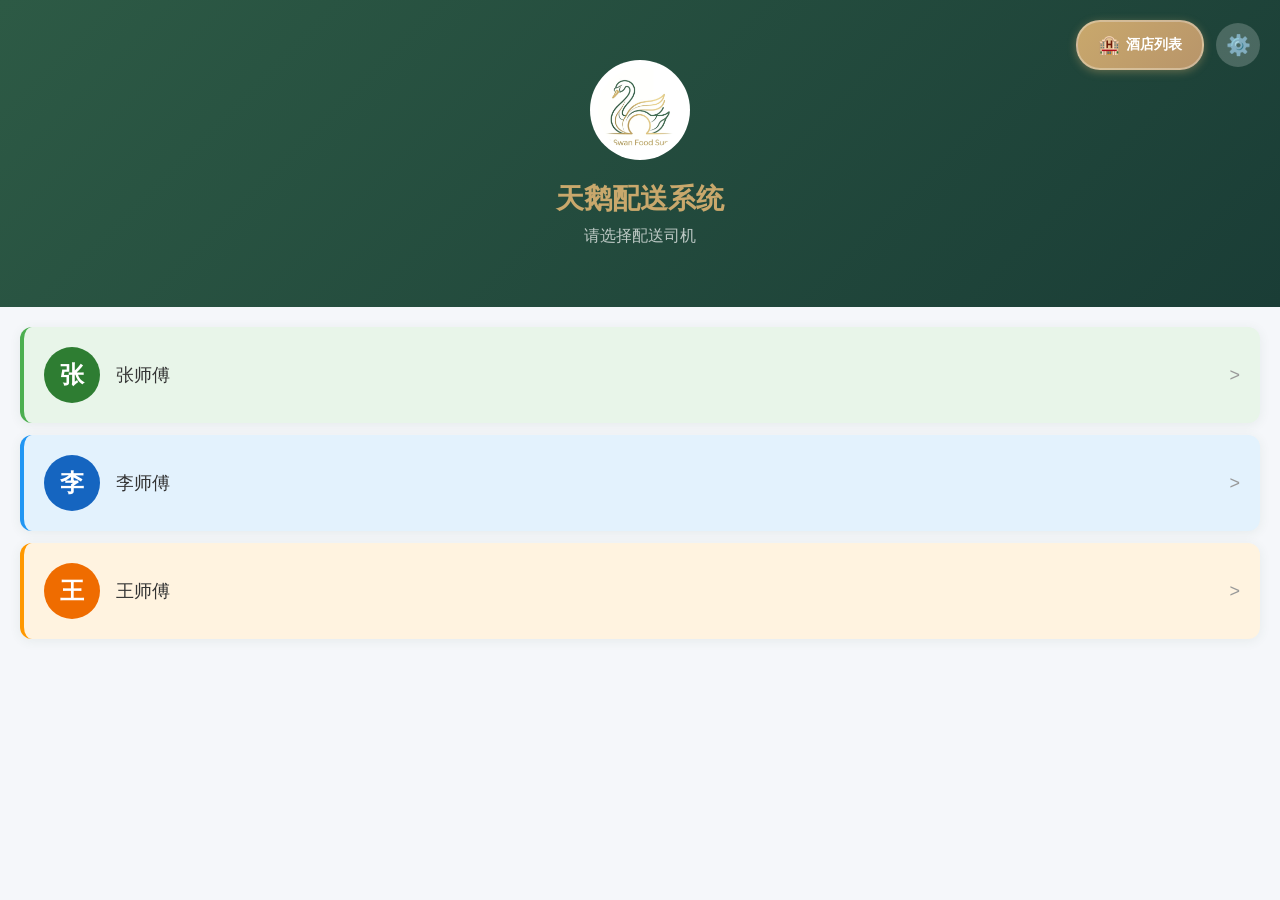
<file: index.html>
<!DOCTYPE html>
<html lang="zh-CN">
<head>
    <meta charset="UTF-8">
    <meta name="viewport" content="width=device-width, initial-scale=1.0, maximum-scale=1.0, user-scalable=no">
    <title>天鹅配送系统</title>
    <link rel="stylesheet" href="css/style.css">
</head>
<body>
    <div class="container">
        <!-- 头部 -->
        <div class="header">
            <div class="top-actions">
                <div class="hotel-list-btn" onclick="showHotelModal()">
                    <span class="btn-icon">🏨</span>
                    <span class="btn-text">酒店列表</span>
                </div>
                <div class="admin-icon" onclick="goToAdmin()">⚙️</div>
            </div>
            <img class="logo" src="images/logo.jpg" alt="logo">
            <div class="title">天鹅配送系统</div>
            <div class="subtitle">请选择配送司机</div>
        </div>

        <!-- 司机列表 -->
        <div class="driver-list" id="driverList">
            <!-- 动态生成 -->
        </div>
    </div>

    <!-- 酒店列表弹窗 -->
    <div class="modal" id="hotelModal" style="display: none;">
        <div class="modal-mask" onclick="hideHotelModal()"></div>
        <div class="modal-content modal-large">
            <div class="modal-header">
                <span class="modal-title">🏨 酒店列表</span>
                <span class="hotel-count" id="hotelCount">共 0 家</span>
            </div>

            <!-- 搜索框 -->
            <div class="search-box">
                <span class="search-icon">🔍</span>
                <input type="text" placeholder="搜索酒店名称、联系人、电话" id="hotelSearchInput" oninput="filterHotels()">
                <span class="clear-btn" id="clearSearch" onclick="clearHotelSearch()" style="display: none;">✕</span>
            </div>

            <!-- 司机筛选 -->
            <div class="filter-row">
                <select class="filter-select" id="driverFilter" onchange="filterHotels()">
                    <option value="">全部司机</option>
                </select>
            </div>

            <!-- 酒店列表 -->
            <div class="hotel-list-scroll" id="hotelListContainer">
                <!-- 动态生成 -->
            </div>

            <div class="modal-actions">
                <button class="btn btn-secondary" onclick="hideHotelModal()">关闭</button>
            </div>
        </div>
    </div>

    <script src="js/app.js"></script>
    <script src="js/index.js"></script>
</body>
</html>
</file>
<file: css/style.css>
/* 全局样式 */
* {
    margin: 0;
    padding: 0;
    box-sizing: border-box;
}

body {
    font-family: -apple-system, BlinkMacSystemFont, 'Segoe UI', 'PingFang SC', 'Hiragino Sans GB', 'Microsoft YaHei', sans-serif;
    background: #f5f7fa;
    color: #333;
    -webkit-font-smoothing: antialiased;
}

.container {
    min-height: 100vh;
    padding-bottom: 40px;
}

/* 头部样式 */
.header {
    position: relative;
    background: linear-gradient(135deg, #2d5a45 0%, #1a3d36 100%);
    padding: 60px 40px;
    text-align: center;
}

.logo {
    width: 100px;
    height: 100px;
    border-radius: 50%;
    background: #fff;
    padding: 8px;
    object-fit: cover;
}

.top-actions {
    position: absolute;
    top: 20px;
    right: 20px;
    display: flex;
    align-items: center;
    gap: 12px;
}

.hotel-list-btn {
    padding: 12px 20px;
    background: linear-gradient(135deg, #c9a86c 0%, #b8956a 100%);
    border-radius: 24px;
    display: flex;
    align-items: center;
    gap: 6px;
    box-shadow: 0 2px 8px rgba(201, 168, 108, 0.4);
    border: 2px solid rgba(255,255,255,0.3);
    cursor: pointer;
}

.hotel-list-btn .btn-icon {
    font-size: 18px;
}

.hotel-list-btn .btn-text {
    font-size: 14px;
    color: #fff;
    font-weight: 600;
}

.admin-icon {
    width: 44px;
    height: 44px;
    background: rgba(255,255,255,0.2);
    border-radius: 50%;
    display: flex;
    align-items: center;
    justify-content: center;
    font-size: 20px;
    cursor: pointer;
}

.title {
    color: #c9a86c;
    font-size: 28px;
    font-weight: bold;
    margin-top: 16px;
}

.subtitle {
    color: rgba(255,255,255,0.7);
    font-size: 16px;
    margin-top: 8px;
}

/* 子页面头部 */
.sub-header {
    display: flex;
    align-items: center;
    justify-content: space-between;
    padding: 20px;
}

.back-btn {
    color: #fff;
    font-size: 16px;
    cursor: pointer;
    padding: 8px 12px;
    background: rgba(255,255,255,0.15);
    border-radius: 8px;
}

.placeholder {
    width: 60px;
}

/* 司机头部 */
.driver-header {
    padding: 30px 20px;
}

.driver-info-row {
    display: flex;
    align-items: center;
    gap: 16px;
}

.driver-avatar {
    width: 64px;
    height: 64px;
    background: linear-gradient(135deg, #c9a86c 0%, #b8956a 100%);
    border-radius: 50%;
    display: flex;
    align-items: center;
    justify-content: center;
    font-size: 28px;
    font-weight: bold;
    color: #fff;
}

.driver-info {
    text-align: left;
}

.driver-name {
    color: #fff;
    font-size: 24px;
    font-weight: 600;
}

.driver-role {
    color: rgba(255,255,255,0.7);
    font-size: 14px;
    margin-top: 4px;
}

.header-actions {
    position: absolute;
    top: 20px;
    right: 20px;
    display: flex;
    gap: 12px;
}

.action-btn {
    color: #fff;
    font-size: 14px;
    padding: 8px 16px;
    background: rgba(255,255,255,0.15);
    border-radius: 8px;
    cursor: pointer;
}

.action-btn.logout {
    background: rgba(239, 68, 68, 0.2);
}

/* 管理员头部 */
.admin-header {
    padding: 40px 20px;
}

.admin-badge {
    display: inline-block;
    background: rgba(201, 168, 108, 0.2);
    border: 1px solid #c9a86c;
    color: #c9a86c;
    padding: 8px 20px;
    border-radius: 20px;
    font-size: 14px;
    margin-bottom: 20px;
}

.welcome-text {
    color: #fff;
    font-size: 32px;
    font-weight: bold;
    margin-bottom: 8px;
}

.date-text {
    color: rgba(255,255,255,0.7);
    font-size: 16px;
}

/* 司机列表 */
.driver-list {
    margin: 20px;
}

.driver-item {
    display: flex;
    align-items: center;
    padding: 20px;
    margin-bottom: 12px;
    background: #fff;
    border-radius: 12px;
    box-shadow: 0 2px 12px rgba(45, 90, 69, 0.08);
    cursor: pointer;
    transition: transform 0.2s;
}

.driver-item:active {
    transform: scale(0.98);
}

.driver-item .driver-avatar {
    width: 56px;
    height: 56px;
    font-size: 24px;
    margin-right: 16px;
}

.driver-item .driver-name {
    flex: 1;
    font-size: 18px;
    font-weight: 500;
    color: #333;
}

.arrow {
    font-size: 18px;
    color: #999;
}

/* 快捷入口 */
.quick-actions {
    padding: 20px;
}

.action-item {
    display: flex;
    align-items: center;
    padding: 20px;
    margin-bottom: 16px;
    background: #fff;
    border-radius: 16px;
    box-shadow: 0 2px 12px rgba(0,0,0,0.06);
    cursor: pointer;
}

.action-icon {
    width: 56px;
    height: 56px;
    border-radius: 16px;
    display: flex;
    align-items: center;
    justify-content: center;
    font-size: 28px;
    margin-right: 16px;
}

.action-icon.delivery {
    background: linear-gradient(135deg, #f093fb 0%, #f5576c 100%);
}

.action-icon.search {
    background: linear-gradient(135deg, #4facfe 0%, #00f2fe 100%);
}

.action-icon.hotel {
    background: linear-gradient(135deg, #fa709a 0%, #fee140 100%);
}

.action-icon.map {
    background: linear-gradient(135deg, #667eea 0%, #764ba2 100%);
}

.action-info {
    flex: 1;
}

.action-title {
    font-size: 18px;
    font-weight: 500;
    color: #1f2937;
    margin-bottom: 4px;
}

.action-desc {
    font-size: 14px;
    color: #9ca3af;
}

.action-arrow {
    font-size: 18px;
    color: #d1d5db;
}

/* 菜单区域 */
.menu-section {
    margin: 20px;
}

.section-title {
    font-size: 14px;
    color: #6b7280;
    margin-bottom: 12px;
    padding-left: 8px;
}

.menu-grid {
    display: flex;
    flex-direction: column;
    gap: 12px;
}

.menu-card {
    display: flex;
    align-items: center;
    padding: 20px;
    background: #fff;
    border-radius: 16px;
    box-shadow: 0 2px 12px rgba(0,0,0,0.06);
    cursor: pointer;
}

.menu-card.primary {
    background: linear-gradient(135deg, #2d5a45 0%, #1a3d36 100%);
}

.menu-card.primary .menu-name,
.menu-card.primary .menu-desc {
    color: #fff;
}

.menu-card.primary .menu-arrow {
    color: rgba(255,255,255,0.7);
}

.menu-icon {
    width: 56px;
    height: 56px;
    background: #f3f4f6;
    border-radius: 16px;
    display: flex;
    align-items: center;
    justify-content: center;
    font-size: 28px;
    margin-right: 16px;
}

.menu-card.primary .menu-icon {
    background: rgba(255,255,255,0.15);
}

.menu-info {
    flex: 1;
}

.menu-name {
    font-size: 18px;
    font-weight: 500;
    color: #1f2937;
    margin-bottom: 4px;
}

.menu-desc {
    font-size: 14px;
    color: #9ca3af;
}

.menu-arrow {
    font-size: 18px;
    color: #d1d5db;
}

/* 退出区域 */
.logout-section {
    margin: 40px 20px;
}

.logout-btn {
    display: flex;
    align-items: center;
    justify-content: center;
    gap: 8px;
    padding: 16px;
    background: #fff;
    border-radius: 12px;
    border: 1px solid #fee2e2;
    cursor: pointer;
}

.logout-text {
    font-size: 16px;
    color: #ef4444;
}

/* 登录页面 */
.login-page {
    background: linear-gradient(135deg, #2d5a45 0%, #1a3d36 100%);
    min-height: 100vh;
}

.login-header {
    display: flex;
    align-items: center;
    justify-content: space-between;
    padding: 20px;
}

.login-title {
    color: #fff;
    font-size: 20px;
    font-weight: 600;
}

.login-form {
    padding: 40px 30px;
}

.driver-info {
    text-align: center;
    margin-bottom: 40px;
}

.driver-avatar-large {
    width: 100px;
    height: 100px;
    background: linear-gradient(135deg, #c9a86c 0%, #b8956a 100%);
    border-radius: 50%;
    display: flex;
    align-items: center;
    justify-content: center;
    font-size: 48px;
    font-weight: bold;
    color: #fff;
    margin: 0 auto 16px;
}

.driver-name-large {
    color: #fff;
    font-size: 28px;
    font-weight: 600;
}

.input-group {
    margin-bottom: 24px;
}

.input-group label {
    display: block;
    color: rgba(255,255,255,0.8);
    font-size: 14px;
    margin-bottom: 8px;
}

.input-group input {
    width: 100%;
    height: 52px;
    padding: 0 16px;
    background: rgba(255,255,255,0.1);
    border: 1px solid rgba(255,255,255,0.2);
    border-radius: 12px;
    font-size: 16px;
    color: #fff;
}

.input-group input::placeholder {
    color: rgba(255,255,255,0.4);
}

.login-hint {
    text-align: center;
    color: rgba(255,255,255,0.6);
    font-size: 14px;
    margin-top: 20px;
}

/* 按钮样式 */
.btn {
    height: 48px;
    border-radius: 12px;
    font-size: 16px;
    font-weight: 500;
    display: flex;
    align-items: center;
    justify-content: center;
    border: none;
    cursor: pointer;
    width: 100%;
}

.btn-primary {
    background: linear-gradient(135deg, #c9a86c 0%, #b8956a 100%);
    color: #fff;
}

.btn-secondary {
    background: #f3f4f6;
    color: #4b5563;
}

.btn-danger {
    background: #ef4444;
    color: #fff;
}

.btn-large {
    height: 52px;
    font-size: 18px;
}

/* 统计栏 */
.stats-bar {
    display: flex;
    justify-content: center;
    padding: 20px;
    background: #fff;
    margin: 16px;
    border-radius: 16px;
    box-shadow: 0 2px 12px rgba(0,0,0,0.06);
}

.stat-item {
    text-align: center;
}

.stat-num {
    display: block;
    font-size: 32px;
    font-weight: bold;
    color: #2d5a45;
}

.stat-label {
    font-size: 14px;
    color: #6b7280;
    margin-top: 4px;
}

/* 搜索框 */
.search-box {
    display: flex;
    align-items: center;
    background: #fff;
    margin: 16px;
    padding: 12px 16px;
    border-radius: 12px;
    box-shadow: 0 2px 12px rgba(0,0,0,0.06);
}

.search-icon {
    font-size: 16px;
    margin-right: 12px;
    color: #9ca3af;
}

.search-box input {
    flex: 1;
    border: none;
    font-size: 16px;
    color: #374151;
    background: transparent;
}

.search-box input:focus {
    outline: none;
}

.clear-btn {
    font-size: 16px;
    color: #9ca3af;
    cursor: pointer;
    padding: 4px;
}

/* 酒店列表 */
.hotel-list {
    padding: 0 16px;
}

.hotel-card {
    background: #fff;
    border-radius: 16px;
    margin-bottom: 12px;
    padding: 16px;
    box-shadow: 0 2px 12px rgba(0,0,0,0.06);
}

.hotel-header {
    display: flex;
    align-items: center;
    margin-bottom: 12px;
    padding-bottom: 12px;
    border-bottom: 1px solid #f3f4f6;
}

.hotel-num {
    width: 28px;
    height: 28px;
    background: linear-gradient(135deg, #2d5a45 0%, #1a3d36 100%);
    border-radius: 50%;
    display: flex;
    align-items: center;
    justify-content: center;
    font-size: 14px;
    font-weight: bold;
    color: #fff;
    margin-right: 12px;
}

.hotel-name {
    flex: 1;
    font-size: 18px;
    font-weight: 500;
    color: #1f2937;
}

.hotel-info {
    margin-bottom: 12px;
}

.info-row {
    display: flex;
    align-items: center;
    padding: 6px 0;
}

.info-label {
    width: 80px;
    font-size: 14px;
    color: #6b7280;
}

.info-value {
    flex: 1;
    font-size: 15px;
    color: #374151;
}

.phone-value {
    flex: 1;
    font-size: 15px;
    color: #2d5a45;
    font-weight: 500;
}

.hotel-actions {
    display: flex;
    gap: 12px;
    padding-top: 12px;
    border-top: 1px solid #f3f4f6;
}

.action-btn-small {
    flex: 1;
    padding: 12px;
    text-align: center;
    border-radius: 10px;
    font-size: 15px;
    cursor: pointer;
}

.action-btn-small.call {
    background: #ecfdf5;
    color: #059669;
}

.action-btn-small.nav {
    background: #eff6ff;
    color: #2563eb;
}

/* 空状态 */
.empty-state {
    text-align: center;
    padding: 80px 40px;
}

.empty-icon {
    font-size: 64px;
    margin-bottom: 16px;
}

.empty-text {
    font-size: 18px;
    color: #9ca3af;
}

/* 弹窗样式 */
.modal {
    position: fixed;
    top: 0;
    left: 0;
    right: 0;
    bottom: 0;
    z-index: 1000;
    display: flex;
    align-items: center;
    justify-content: center;
}

.modal-mask {
    position: absolute;
    top: 0;
    left: 0;
    right: 0;
    bottom: 0;
    background: rgba(0,0,0,0.5);
}

.modal-content {
    position: relative;
    width: 90%;
    max-width: 600px;
    max-height: 85vh;
    background: #fff;
    border-radius: 24px;
    padding: 24px;
    z-index: 1001;
    display: flex;
    flex-direction: column;
}

.modal-header {
    margin-bottom: 20px;
    display: flex;
    justify-content: space-between;
    align-items: center;
}

.modal-title {
    font-size: 20px;
    font-weight: 600;
    color: #1f2937;
}

.hotel-count {
    font-size: 14px;
    color: #9ca3af;
}

.modal-actions {
    margin-top: 20px;
}

/* 筛选 */
.filter-row {
    margin-bottom: 16px;
}

.filter-select {
    width: 100%;
    padding: 12px 16px;
    background: #f3f4f6;
    border: none;
    border-radius: 12px;
    font-size: 15px;
    color: #374151;
}

/* 酒店列表滚动区 */
.hotel-list-scroll {
    flex: 1;
    overflow-y: auto;
    max-height: 400px;
}

.hotel-list-scroll .hotel-card {
    margin-bottom: 12px;
}

.driver-tag {
    padding: 4px 12px;
    background: #d1fae5;
    color: #059669;
    border-radius: 6px;
    font-size: 12px;
}

.driver-tag.unassigned {
    background: #f3f4f6;
    color: #9ca3af;
}

/* 隐藏滚动条 */
::-webkit-scrollbar {
    display: none;
}
</file>
